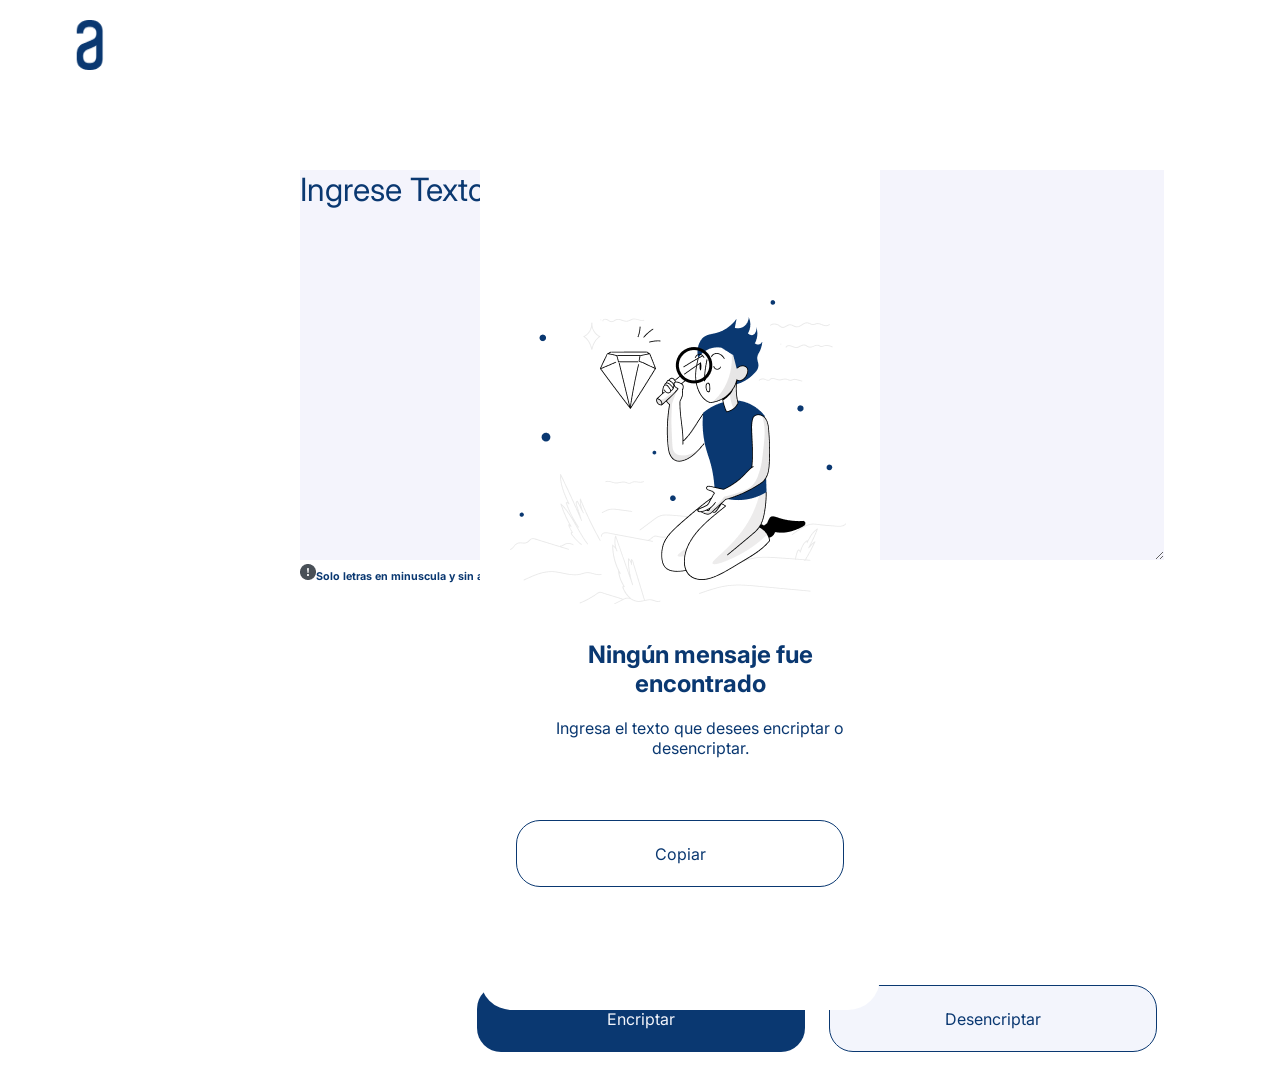
<file: index.html>
<!DOCTYPE html>
<html lang="en">
<head>
    <meta charset="UTF-8">
    <meta name="viewport" content="width=device-width, initial-scale=1.0">
    <link rel="stylesheet" href="stylesheet.css">
    <link rel="preconnect" href="https://fonts.googleapis.com">
    <link rel="preconnect" href="https://fonts.gstatic.com" crossorigin>
    <link href="https://fonts.googleapis.com/css2?family=Inter:ital,opsz,wght@0,14..32,100..900;1,14..32,100..900&family=Playwrite+IT+Moderna&display=swap" rel="stylesheet">
    <title>Encriptador de texto</title>
</head>
<body>
    <header>
        <img class="logo" src="IMG/logo.png" alt="logo"> 
    </header>
    <main> 
       <section class="contenido__mensaje">
            <div class="ingreso__mensaje">
                <textarea class="cuandro__mensaje" cols="30" rows="10"  placeholder="Ingrese Texto"></textarea>
            </div>
            <div class="contenido__informacion">
                <h6 class="informacion__mensaje">
                    <img class="alerta" src="IMG/exclamation.png" alt="Alerta"
                    >Solo letras en minuscula y sin acento
                </h6>           
            </div>
            <div class="contenido__botones">
                <button class="boton__encriptar" type="button" onclick="encriptar()">
                    Encriptar
                </button>
                <button class="boton__descriptar" type="button" onclick="desencriptar()">
                    Desencriptar
                </button>
            </div>
        </section>         
        <section class="contenido__descripcion">
            <div class="contenido__muneco">
                <img src="IMG/Muñeco.png">
            </div>    
            <div class="mensaje__encriptado">    
                <h3 class="titulo__mensaje__encriptado">Ningún mensaje fue encontrado</h3>               
                <p class="parrafo__mensaje__encriptado">Ingresa el texto que desees encriptar o desencriptar.</p>
            </div> 
            <div class="contenedor__copiar">
                <button class="boton__copiar" type="button" onclick="copiar()">Copiar</button>
            </div> 
            <div class="resultado">
                <p class="txt__resultado"></p>
            </div> 
        </section>  
    
    </main>

</body>
<script src="app.js"></script>
</html>
</file>
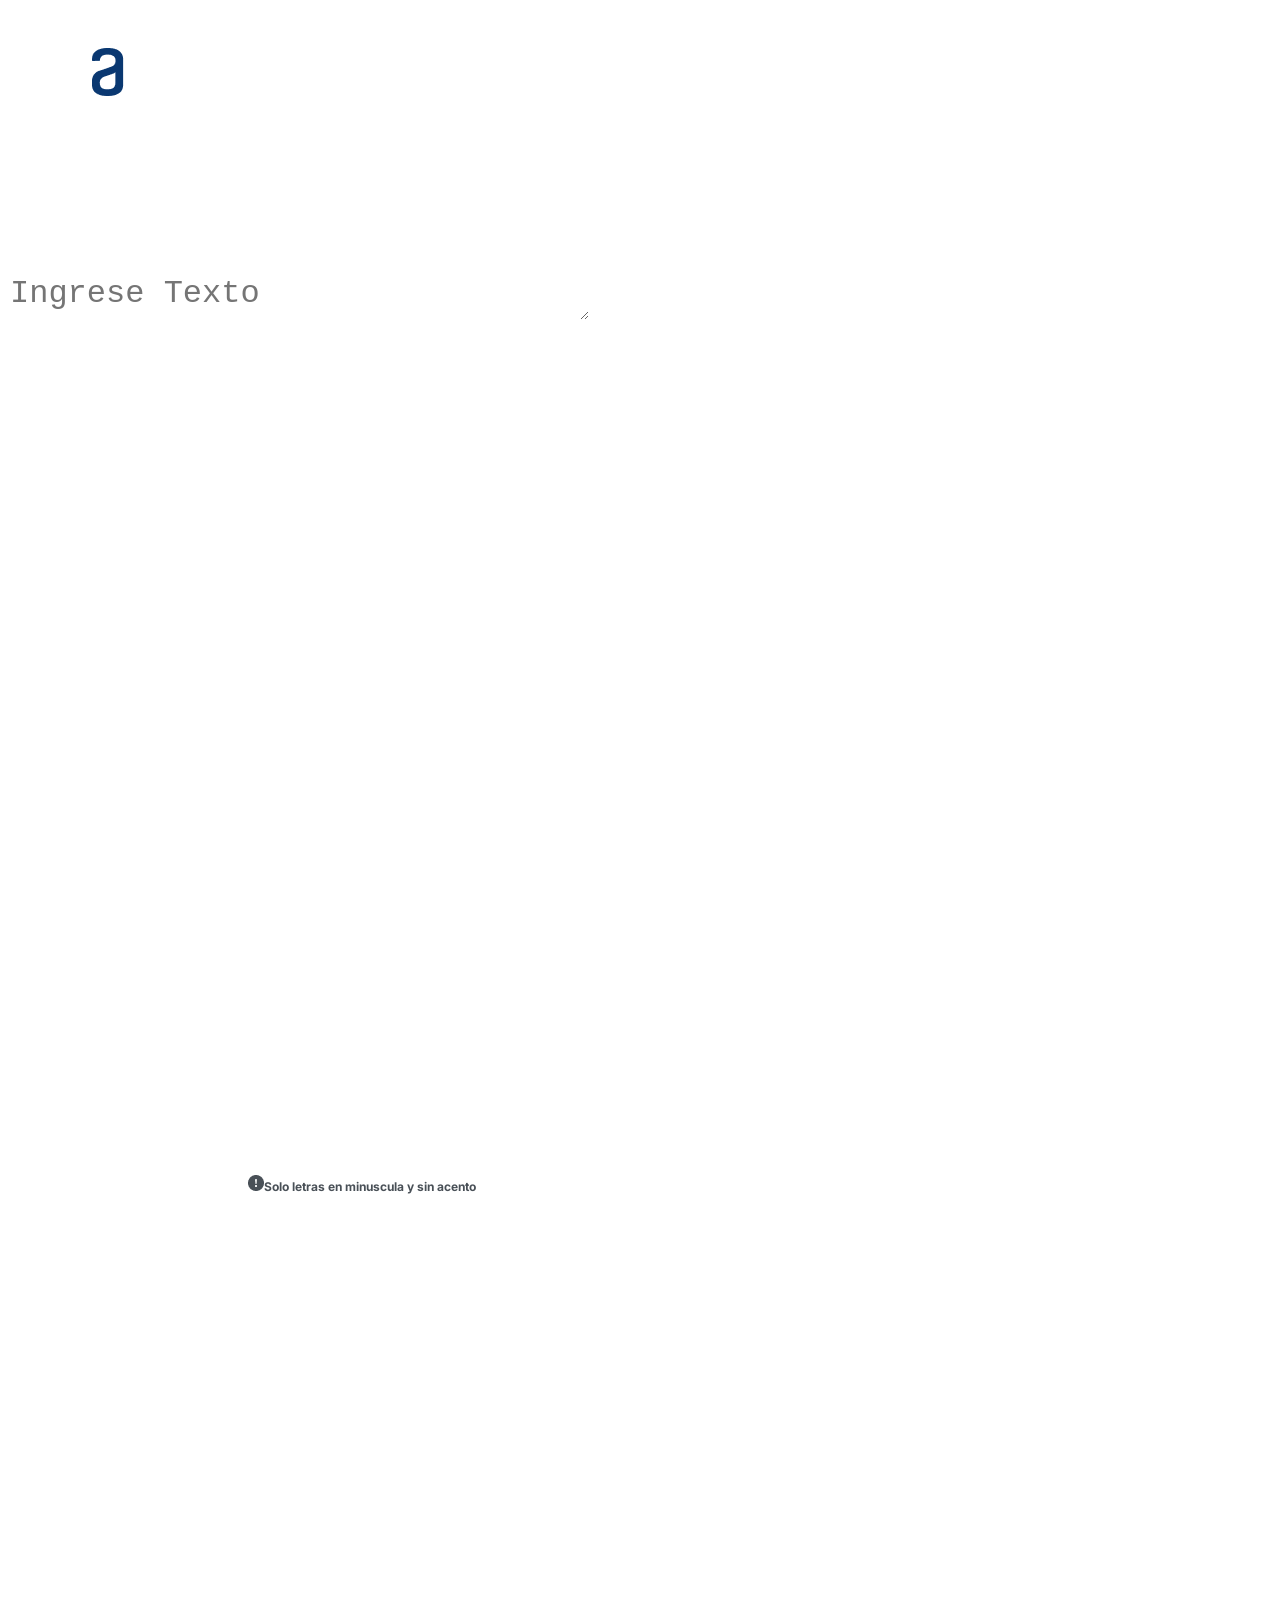
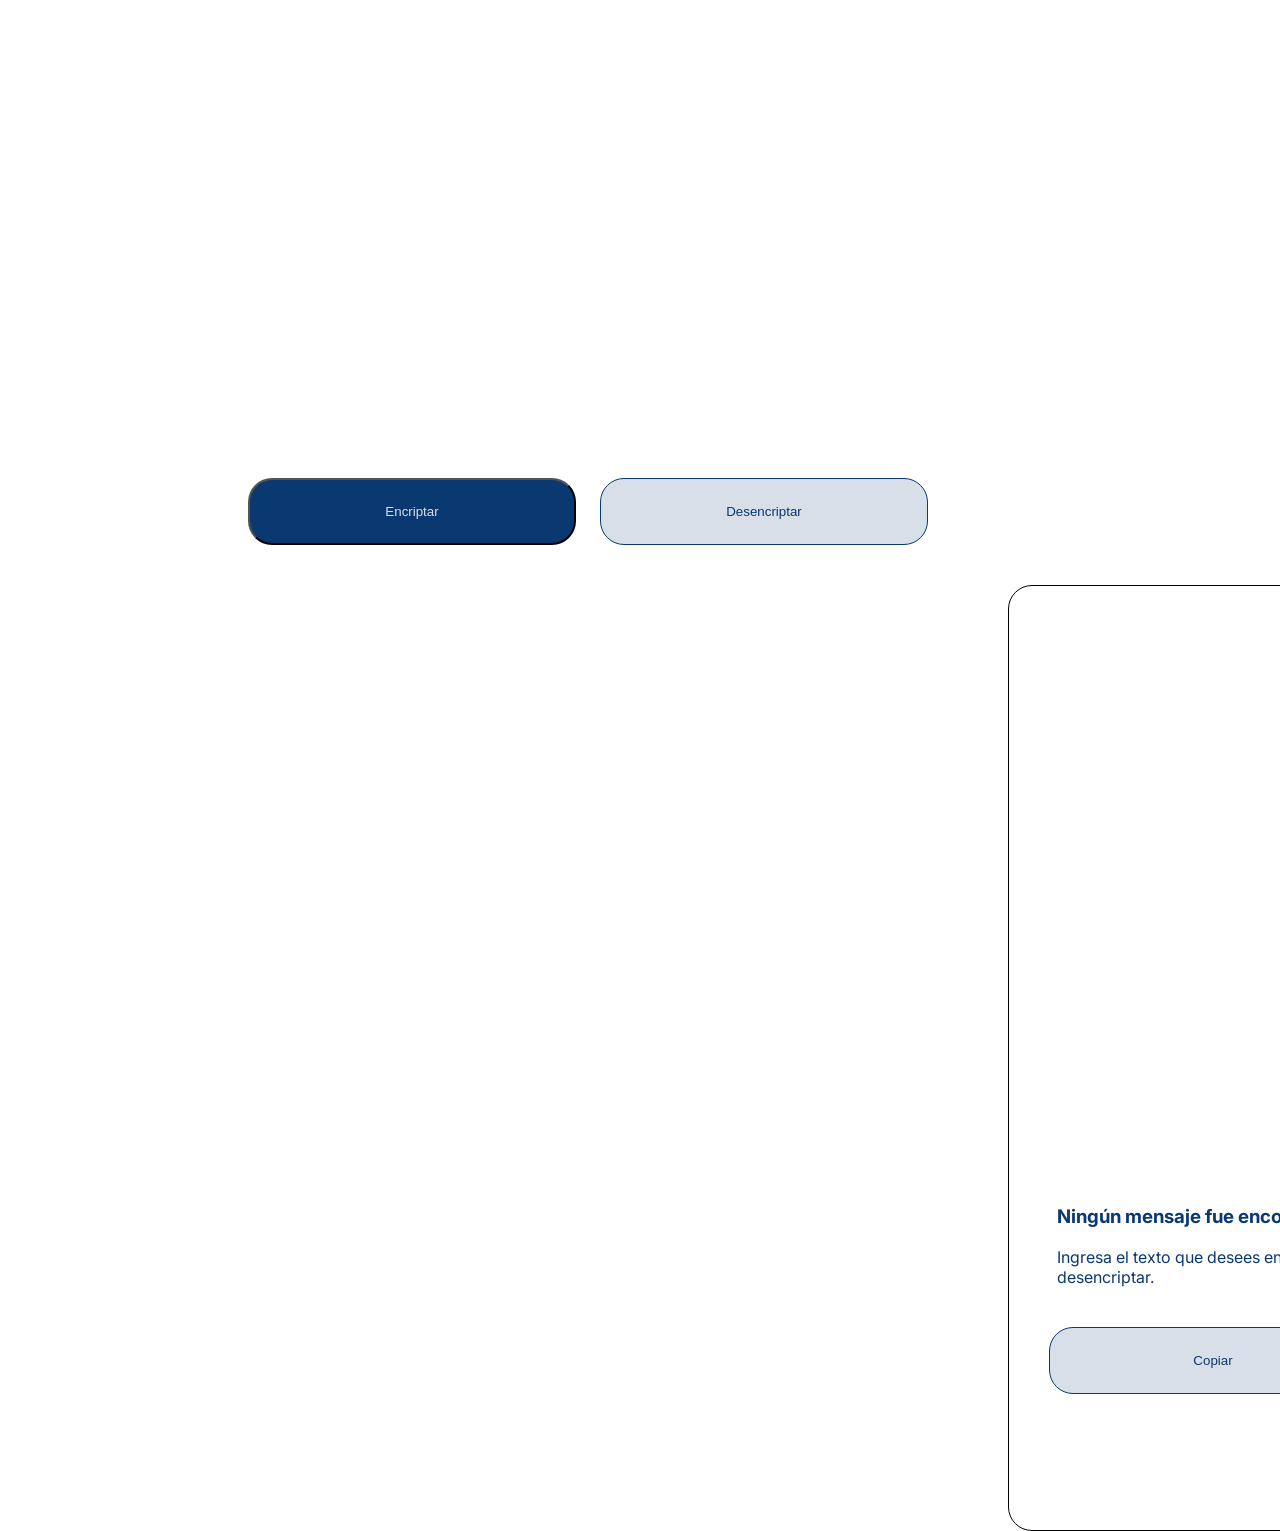
<file: index2.html>
<!DOCTYPE html>
<html lang="en">
<head>
    <meta charset="UTF-8">
    <meta name="viewport" content="width=device-width, initial-scale=1.0">
    <link rel="stylesheet" href="stylesheet2.css">
    <link rel="preconnect" href="https://fonts.googleapis.com">
    <link rel="preconnect" href="https://fonts.gstatic.com" crossorigin>
    <link href="https://fonts.googleapis.com/css2?family=Inter:ital,opsz,wght@0,14..32,100..900;1,14..32,100..900&family=Playwrite+IT+Moderna&display=swap" rel="stylesheet">
    <title>Encriptador</title>
</head>
<body>
    <header>
        <img class="logo" src="IMG/Frame 6.png" alt="logo"> 
    </header>
    <main>
        <section class="contenido__mensaje">
            <textarea cols="30" rows="10" class="ingreso__mensaje" placeholder="Ingrese Texto"></textarea>
        <div class="contenido__informacion">
            <h6 class="informacion__mensaje"><img class="informacion__img" src="IMG/bi_exclamation-circle-fill.png" alt="Alerta">Solo letras en minuscula y sin acento</h6>           
        </div>
        <div class="contenido__botones">
            <button class="boton__encriptar">Encriptar</button>
            <button class="boton__descriptar">Desencriptar</button>
        </div>
        </section>
        <section class="contenido__descripcion">
        <div class="contenido__descripcion__observaciones">
            <h3>Ningún mensaje fue encontrado</h3>
            <p>Ingresa el texto que desees encriptar o desencriptar.</p>
        </div>
        <div>  
            <button class="boton__copiar">Copiar</button>
        </div>     
        </section>
    </main>

</body>
</html>
</file>
<file: stylesheet.css>
:root {
 --gris: #D8DFE8;
 --txtcolor: #0A3871;
 --gris400: #495057;
 --blanco: #f3f5fc;
}

* {
    margin: 0;
    padding: 0;
    font-family: "Inter", sans-serif;
}

body {
    height: 100vh;
    background-color: white;
    color: var(--txtcolor);
    box-sizing: border-box;    
}

header {
    width: 100%;
    height: 70px;
}

.logo {
    width: 100px;
    height: 50px;
    padding-top: 20px;
    padding-left: 40px;
}

main {
    display: flex;
    position: absolute;
    width: 100%;
    height: 90%;
    justify-content: space-between;
}

.contenido__mensaje {
    position: absolute;
    left: 200px;
    top: 100px;
    padding-left: 100px;
    width: 1080px;
    height: 600px;
}

.cuandro__mensaje {
    cursor: pointer;
    width: 80%;
    height: 100%;
    border: none;
    color: var(--txtcolor);
    font-style: normal;
    font-size: 32px;
    font-weight: 400;
    background-color: #f4f4fc;
}

.cuandro__mensaje::placeholder {color: var(--txtcolor);}

.contenido__botones {
    position: absolute;
    top: 800px;
    height: 80px;
    padding-left: 15%;
    padding-top: 15px;
}

.boton__encriptar {
    width: 328px;
    height: 67px;
    border-radius: 24px;
    background-color: var(--txtcolor);
    color: var(--blanco);
    font-size: 16px;
    font-weight: 400;
    border: none;
    margin-right: 20px;
    cursor: pointer;
}

.boton__descriptar {
    width: 328px;
    height: 67px;
    border-radius: 24px;
    background-color: var(--blanco);
    color: var(--txtcolor);
    font-size: 16px;
    font-weight: 400;
    border: none;
    margin-right: 20px;
    cursor: pointer;
    border: 1px solid var(--txtcolor);
}

.contenido__descripcion {
    display: block;
    position: absolute;
    width: 400px;
    height: 940px;
    right: 400px;
    padding-right: 20px;
    background-color: white;
    box-sizing: border-box;
    border-radius: 32px;
    box-shadow: 0px 24px 32px -8px rgba(0, 0, 0, 0,50);
}

.contenido__muneco{
    position: absolute;
    left: 30px;
    top: 180px;
    box-sizing: border-box;
    padding-top: 50px;
}

.mensaje__encriptado {
    position: absolute;
    box-sizing: border-box;
    top: 570px;
    left: 40px;

}

.titulo__mensaje__encriptado {
    font-size: 24px;
    font-weight: 700;
    text-align: center;
    color: var(--txtcolor);
}

.parrafo__mensaje__encriptado {
    font-size: 16px;
    font-weight: 400;
    text-align: center;
    color: var(--txtcolor);
    padding-top: 20px;
}

.resultado {
    position: absolute;
    bottom: 410px;
    width: 320px;
    height: 450px;
    padding: 0;
    box-sizing: border-box;
    margin-left: 25px;
}

.txt__resultado {
    color: var(--txtcolor);
    font-size: 25px;
}

.contenedor__copiar {
    display: flex;
    position: absolute;
    bottom: 400px;
    top: 700px;
    background-color: aqua;
    padding-left: 40px;
}

.boton__copiar {
    width: 328px;
    height: 67px;
    border-radius: 24px;
    background-color: #ffffff;
    color: #0A3871;
    font-size: 16px;
    font-weight: 400;
    font-family: 'Inter', sans-serif;
    border: 1px solid #0A3871;
    cursor: pointer;
    position: relative;
    top: 50px;
    right: 4px;
}

.ocultar{
    display: none;
}
</file>
<file: stylesheet2.css>
@import url('https://fonts.googleapis.com/css2?family=Inter:ital,opsz,wght@0,14..32,100..900;1,14..32,100..900&display=swap');

:root {
 --gris: #D8DFE8;
 --txtcolor: #0A3871;
 --gris400: #495057;
}
body{
    height: 100vh;
    background-color: white;
    color: var(--txtcolor);
    box-sizing: border-box;
    font-family: "Inter", sans-serif;
}

.logo {
    height: 48px;
    width: 120px;
    margin-top: 40px;
    margin-left: 40px;
    gap: 40px;
}

.ingreso__mensaje {
    width: 577px;
    height: 48px;
    margin-top: 168px;
    margin-left: 240;
    font-weight: 400;
    font-size: 32px;
    line-height: 48px;
    color: var(--txtcolor);
    border: none;
}

.contenido__botones{
    display: flex;
    justify-content: space-between;
    margin-top: 885px;
    margin-left: 240px;
    width: 680px;
    height: 67px;
    gap: 24px;
}
.boton__encriptar {
    background-color: var(--txtcolor);
    color: var(--gris);
    text-align: center;
    border-radius: 24px;
    padding: 24px 0;
    height: 67px;
    width: 328px;
    gap: 8px;
}

.boton__descriptar {
    background-color: var(--gris);
    color: var(--txtcolor);
    text-align: center;
    border: 1px solid var(--txtcolor);
    border-radius: 24px;
    padding: 24px 0;
    height: 67px;
    width: 328px;
    gap: 8px;
}

.contenido__descripcion {
    background-color: white;
    width: 400px;
    height: 944px;
    margin-top: 40px;
    margin-left: 1000px;
    border-radius: 24px;
    border: 1px solid black;
}

.contenido__descripcion__observaciones {
    width: 336px;
    height: 122px;
    margin-top: 619px;
    margin-left: 12%;
    gap: 16px;
    opacity: 0px;   
}

.contenido__informacion {
    width: 229px;
    height: 18px;
    margin-top: 851px;
    margin-left: 240px;
    gap: 8px;
}

.informacion__mensaje {
    color: var(--gris400);
    font-size: 12px;
    line-height: 18px;
}

.boton__copiar {
    background-color: var(--gris);
    color: var(--txtcolor);
    text-align: center;
    border: 1px solid var(--txtcolor);
    border-radius: 24px;
    padding: 24px 0;
    height: 67px;
    width: 328px;
    margin-left: 10%;
    gap: 8px;
}
</file>
